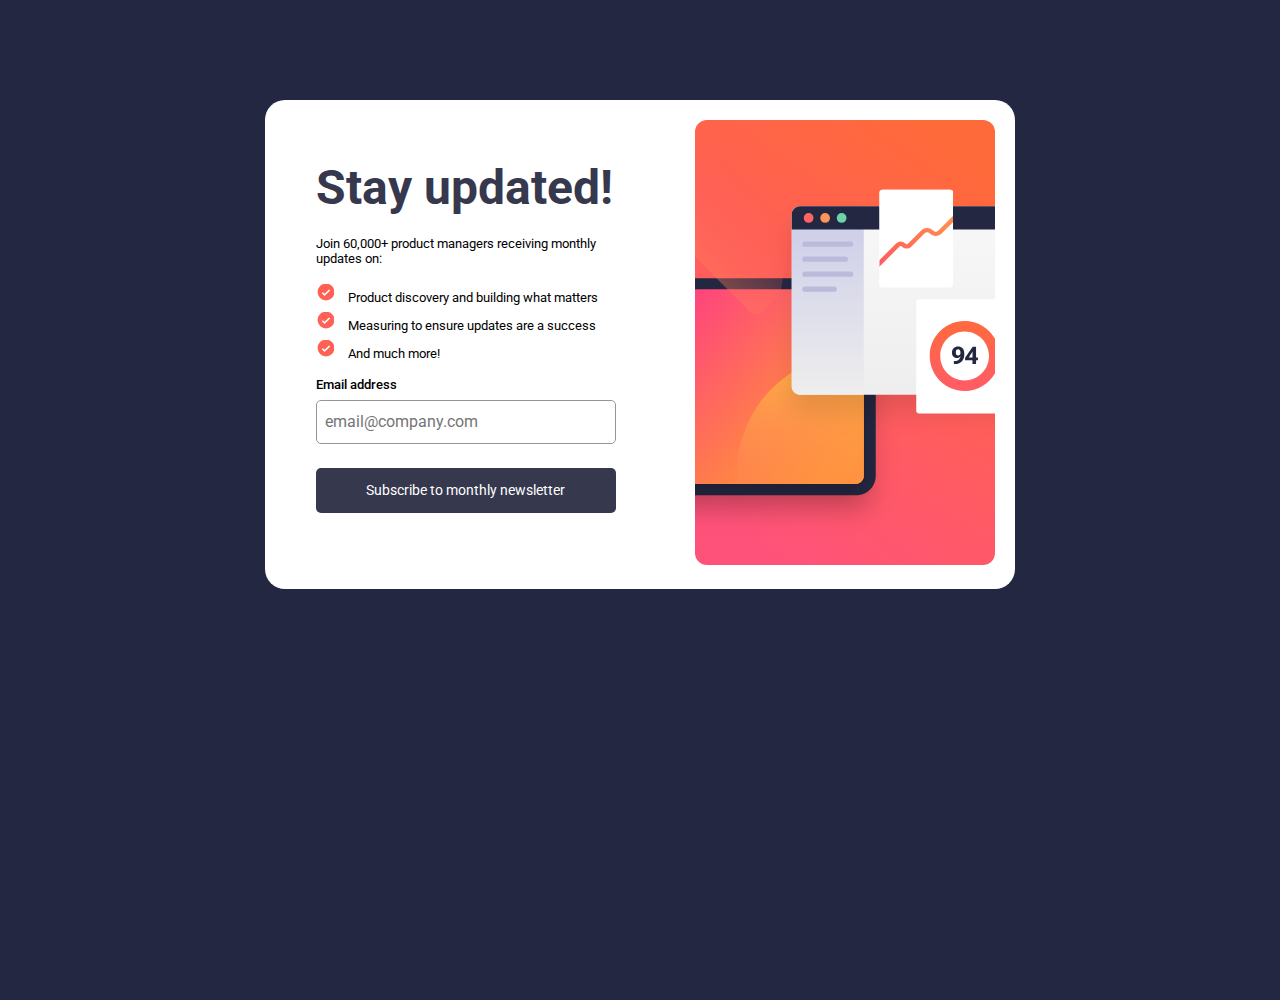
<file: index.html>
<!DOCTYPE html>
<html lang="en">
<head>
    <meta charset="UTF-8">
    <meta name="viewport" content="width=device-width, initial-scale=1.0">
    <title>Codebloom Final Project | Newsletter Sign-up Form with Success Message</title>
    <link rel="stylesheet" href="styles.css">
    <link rel="icon" type="image/png" sizes="32x32" href="./assets/images/favicon-32x32.png">
</head>
<body>
    <div class="content">
        <div class="update">
            <h1 class="head">Stay updated!</h1>
            <p>Join 60,000+ product managers receiving monthly updates on:</p>
            <ul class="list">
                <li>
                    <svg xmlns="http://www.w3.org/2000/svg" width="20" height="20" viewBox="0 0 21 21">
                        <g fill="none">
                            <circle cx="10.5" cy="10.5" r="10.5" fill="#FF6155"/>
                            <path stroke="#FFF" stroke-width="2" d="M6 11.381 8.735 14 15 8"/>
                        </g>
                    </svg>
                    <span>Product discovery and building what matters</span>
                </li>
                <li>
                    <svg xmlns="http://www.w3.org/2000/svg" width="20" height="20" viewBox="0 0 21 21">
                        <g fill="none">
                            <circle cx="10.5" cy="10.5" r="10.5" fill="#FF6155"/>
                            <path stroke="#FFF" stroke-width="2" d="M6 11.381 8.735 14 15 8"/>
                        </g>
                    </svg>
                    <span>Measuring to ensure updates are a success</span>
                </li>
                <li>
                    <svg xmlns="http://www.w3.org/2000/svg" width="20" height="20" viewBox="0 0 21 21">
                        <g fill="none">
                            <circle cx="10.5" cy="10.5" r="10.5" fill="#FF6155"/>
                            <path stroke="#FFF" stroke-width="2" d="M6 11.381 8.735 14 15 8"/>
                        </g>
                    </svg>
                    <span>And much more!</span>
                </li>
            </ul>
   
            <form id="action">
                <div class="mail">
                    <label for="email">Email address</label>
                    <span id="error-message" style="display: none;" class="ver">Valid email required</span>
                </div>
                <input type="email" id="email" name="email" placeholder="email@company.com" title="Valid email required" required> 
                <button type="submit" class="btn">Subscribe to monthly newsletter</button>
            </form>
        </div>
        <div class="picture">
            <img src="./assets/images/illustration-sign-up-desktop.svg" alt="Newsletter illustration">
        </div>
    </div>

    <script>
        const emailInput = document.getElementById('email');
        const errorMessage = document.getElementById('error-message');
        const form = document.getElementById('action');

        function validateEmail() {
            const emailValue = emailInput.value.trim();
            const emailRegex = /^[a-zA-Z0-9._%+-]+@[a-zA-Z0-9.-]+\.[a-zA-Z]{2,}$/;

            if (!emailRegex.test(emailValue)) {
                errorMessage.style.display = 'block';
                errorMessage.innerHTML = '<strong>Valid email required</strong>';
                return false;
            } else {
                errorMessage.style.display = 'none';
                return true;
            }
        }

        emailInput.addEventListener('blur', validateEmail);

        form.addEventListener('submit', (e) => {
            e.preventDefault();  // Prevent form from submitting by default

            if (validateEmail()) {
                window.location.replace('successMsg.html');
            } else {
                console.log('Invalid email');
            }
        });
    </script>
</body>
</html>
</file>
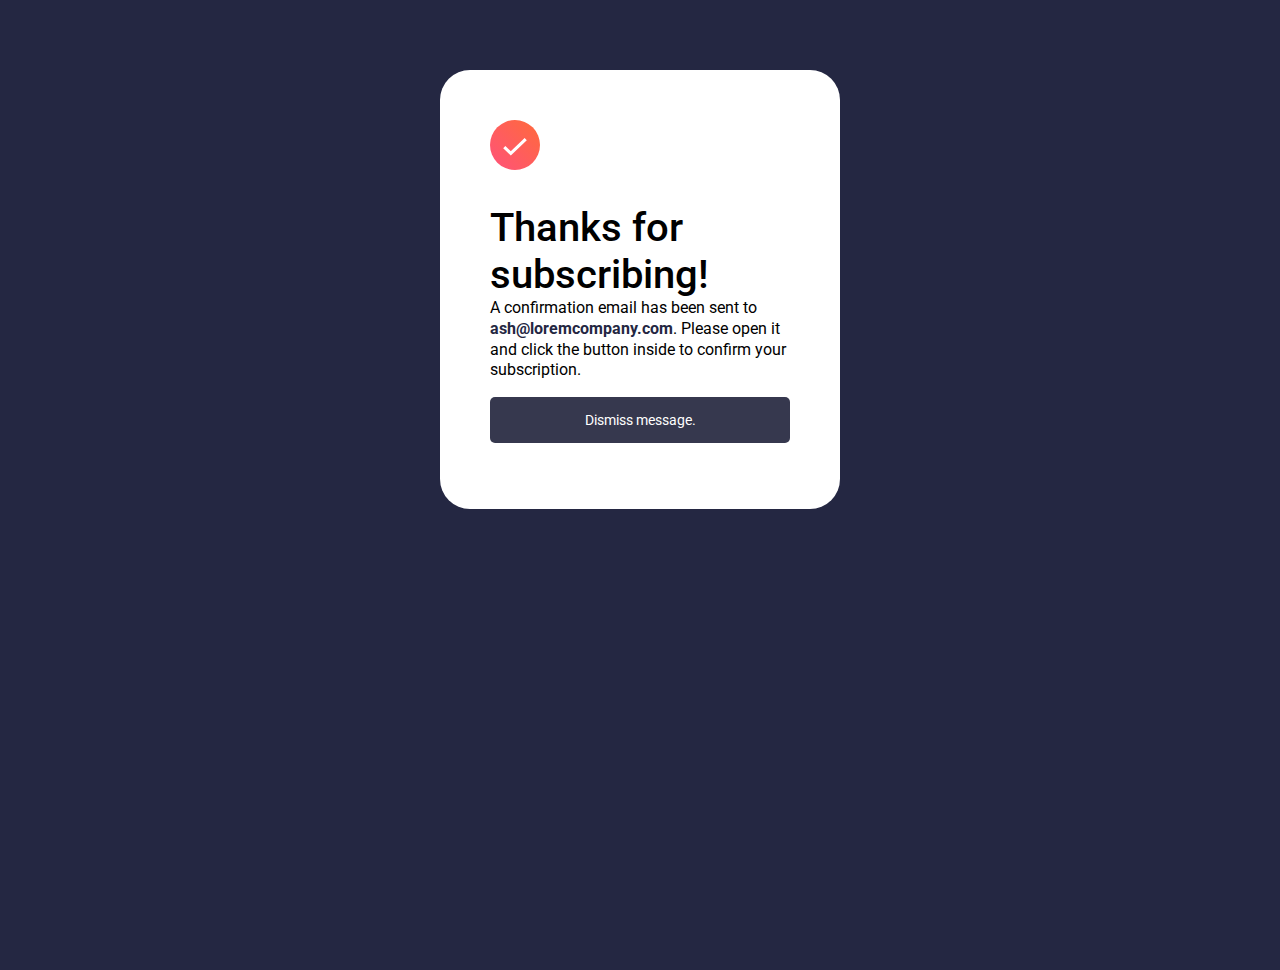
<file: successMsg.html>
<!DOCTYPE html>
<html lang="en">
<head>
    <meta charset="UTF-8">
    <meta name="viewport" content="width=device-width, initial-scale=1.0">
    <link rel="stylesheet" href="styles.css">
    <title>Document</title>
</head>
<body>
    <div class="success-message">
        <img src="/assets/images/icon-success.svg">
        <h1>Thanks for subscribing!</h1>
        <p> A confirmation email has been sent to <span>ash@loremcompany.com</span>. Please open it and click the button inside to confirm your subscription. </p>
        <button type="submit" class="btn"><a href="index.html">Dismiss message.</a></button>
    </div>
</body>
</html>
</file>
<file: styles.css>
@import url('https://fonts.googleapis.com/css2?family=Roboto:ital,wght@0,100;0,300;0,400;0,500;0,700;0,900;1,100;1,300;1,400;1,500;1,700;1,900&display=swap');
* {
    padding: 0;
    margin: 0;
    box-sizing: border-box;
    font-family: "Roboto",monospace;
    text-decoration: none;
}
:root {
    --primary-color: hsl(4, 100%, 67%);
    --Dark-Slate-Grey: hsl(234, 29%, 20%);
    --Charcoal-Grey: hsl(235, 18%, 26%);
   --Grey: hsl(231, 7%, 60%);
   --White: hsl(0, 0%, 100%);
   --p-font: .8rem;
}
body{
    background-color: var(--Dark-Slate-Grey);
    align-items: center;
    justify-content: center;
    height: 100vh;
}

.content {
    background-color: var(--White);
    display: flex;
    justify-content: space-between;
    align-items: center;
    width: 750px;
    padding: 20px;
    border-radius: 20px;
    margin: 100px auto;
}

.update {
    padding: 20px;
    margin: 0 auto;
}

.picture > img {
    width: 300px;
    height: auto;
}

.head{
    color: var(--Charcoal-Grey);
    margin-bottom: 20px;
    font-size: 3rem;
}
.update p{
    margin-bottom: 10px;
    font-size: var(--p-font);
    font-family: inherit;
    width: 90%;
}
.update ul{
    list-style: none;
    font-size: var(--p-font);
    margin: 1rem 0;
    width: 100%;
}
.update ul li{
    font-weight: 60px;
    margin-bottom: 5px;
}

.update ul li svg{
    margin-right: 0.6rem;
    padding: 0.1rem;
}
form{
    display: flex;
    flex-direction: column;
    width: 300px;
}
.update label{
    font-weight: 500;
    font-size: var(--p-font);
    width: 70%;
}
.mail{
    display: flex;
    align-items: center;
    justify-content: space-between;
    width: 100%;
}
.update .ver{
    font-weight: 500;
    color: var(--primary-color);
    margin-left: 6rem;
    visibility: hidden;
}
.update input{
    width: 100%;
    outline: none;
    border-radius: 5px;
    border: 1px solid var(--Grey);
    font-family: inherit;
    font-size: 1rem;
    margin: 0.5rem 0;
    padding: 0.7rem 0.5rem;
}
button{
    width: 100%;
    border: none;
    outline: none;
    margin: 1rem 0;
    padding: 0.9rem 0;
    background-color: var(--Charcoal-Grey);
    color: var(--White);
    border-radius: 5px;
    font-size: 0.9rem;
    font-family: inherit;
    cursor: pointer;
    transition: all .45s ease;
}
button:hover{
    background-color: var(--primary-color);
    transform: scale(1);
    font-weight: 500;
}

.btn > a {
    color: var(--White);
}


.success-message {
    background-color: var(--White);
    width: 400px;
    padding: 50px;
    border-radius: 30px;
    margin: 70px auto;
}

.success-message img {
    width: 50px;
    margin-bottom: 30px;
}

.success-message h1 {
    font-size: 40px;
    font-weight: 500;
}

.success-message p {
    line-height: 1.3;
}

.success-message span {
    color: var(--Dark-Slate-Grey);
    font-weight: bold;
}

#error-message{
    font-size: 10px;
    padding: 0;
    margin: 0;
}


/* Media Query */

@media screen and (max-width: 375px) {
    body {
        background-color: var(--White);
    }

    .content {
        flex-direction: column-reverse; 
        width: 100%;
        margin: auto;
        padding: 0;
    }
    .picture img {
        content: url("./assets/images/illustration-sign-up-mobile.svg");
        width: 100%;
    }

    .update {
        width: 100%;
        padding: 30px;
    }

    .update li {
        letter-spacing: 0;
        font-size: medium;
    }

    .update p {
        font-size: 15px;
    }

    .success-message {
        width: 90%;
        padding: 0 0 0 10px;
    }

    .success-message img {
        margin-top: 100px;
    }

    .success-message .btn {
        position: relative;
        top: 280px;
    }
    
};

@media screen ( min-width:320px){
    body {
        background-color: var(--White);
    }

    .content {
        flex-direction: column-reverse; 
        width: 100%;
        margin: auto;
        padding: 0;
    }
    .picture img {
        content: url("./assets/images/illustration-sign-up-mobile.svg");
        width: 100%;
    }

    .update {
        width: 100%;
        padding: 30px;
    }

    .update li {
        letter-spacing: 0;
        font-size: medium;
    }

    .update p {
        font-size: medium;
    }
    .head{
        font-size: 2.5rem;
    }

    .success-message {
        width: 90%;
        padding: 0 0 0 10px;
    }

    .success-message img {
        margin-top: 100px;
    }

    .success-message .btn {
        position: relative;
        top: 280px;
    }
};
</file>
